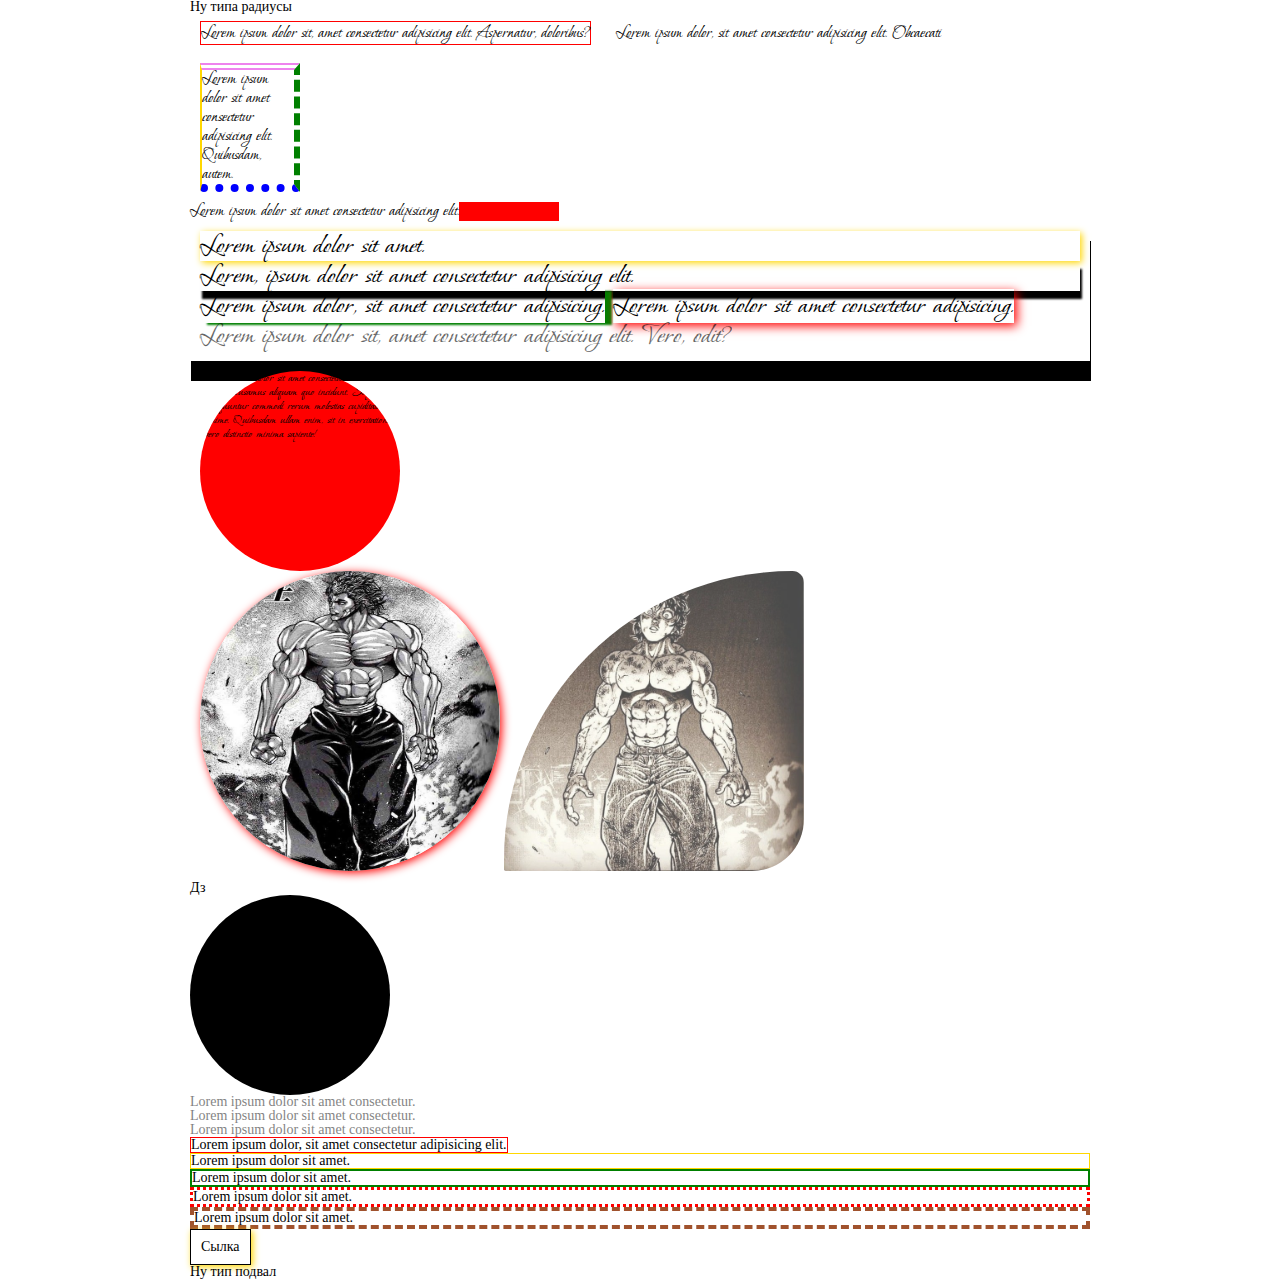
<file: index.html>
<!DOCTYPE html>
<html>

<head>
	<meta charset="utf-8">
	<title>Боец Баки-</title>
	<link rel="stylesheet" href="css/style.css">
</head>


<body>


	<div class="wrapper">
		<header>Ну типа радиусы</header>
		<main>
			<div class="bloc">
				<div class="bloc__border">
					<span class="border">Lorem ipsum dolor sit, amet consectetur adipisicing elit. Aspernatur,
						doloribus?</span>
					<span class="border__radius">Lorem ipsum dolor, sit amet consectetur adipisicing elit. Obcaecati </span>
					<p class="border__ranbom">Lorem ipsum dolor sit amet consectetur adipisicing elit. Quibusdam, autem.</p>
					<p class="border__ridht">
						Lorem ipsum dolor sit amet consectetur adipisicing elit.
					</p>


				</div>
				<div class="bloc__shadow">
					<p class="shadow__lits">Lorem ipsum dolor sit amet.</p>
					<p class="shadow__blec">Lorem, ipsum dolor sit amet consectetur adipisicing elit.</p>
					<span class="lait">Lorem ipsum dolor, sit amet consectetur adipisicing.</span>
					<span class="blec">Lorem ipsum dolor sit amet consectetur adipisicing.</span>
					<p class="optivain">Lorem ipsum dolor sit, amet consectetur adipisicing elit. Vero, odit?</p>

				</div>
				<div class="border__radius">
					<p class="radius">Lorem ipsum dolor sit amet consectetur adipisicing elit. Dicta accusamus aliquam quo
						incidunt. Sapiente consequuntur commodi rerum molestias cupiditate maxime. Quibusdam ullam enim, sit
						in
						exercitationem libero distinctio minima sapiente!</p>
					<img class="radius1" src="img/01.png" alt="">
					<img class="radius2" src="img/02.jpg" alt="">
				</div>
			</div>
			<h1>Дз</h1>
			<div class="dz">
				<p class="dz-bloc">блок</p>
				<div class="dz22">
					<p>Lorem ipsum dolor sit amet consectetur.</p>
					<p>Lorem ipsum dolor sit amet consectetur.</p>

					<p>Lorem ipsum dolor sit amet consectetur.</p>
				</div>
				<div class="dz23"><span>Lorem ipsum dolor, sit amet consectetur adipisicing elit.</span></div>
				<div class="dz24">
					<p class="dz1">Lorem ipsum dolor sit amet.</p>
					<p class="dz2">Lorem ipsum dolor sit amet.</p>
					<p class="dz3">Lorem ipsum dolor sit amet.</p>
					<p class="dz4">Lorem ipsum dolor sit amet.</p>
				</div>
				<div class="dz25"><span>Сылка</span></div>
			</div>
		</main>
		<footer>Ну тип подвал</footer>
	</div>


</body>

</html>
</file>
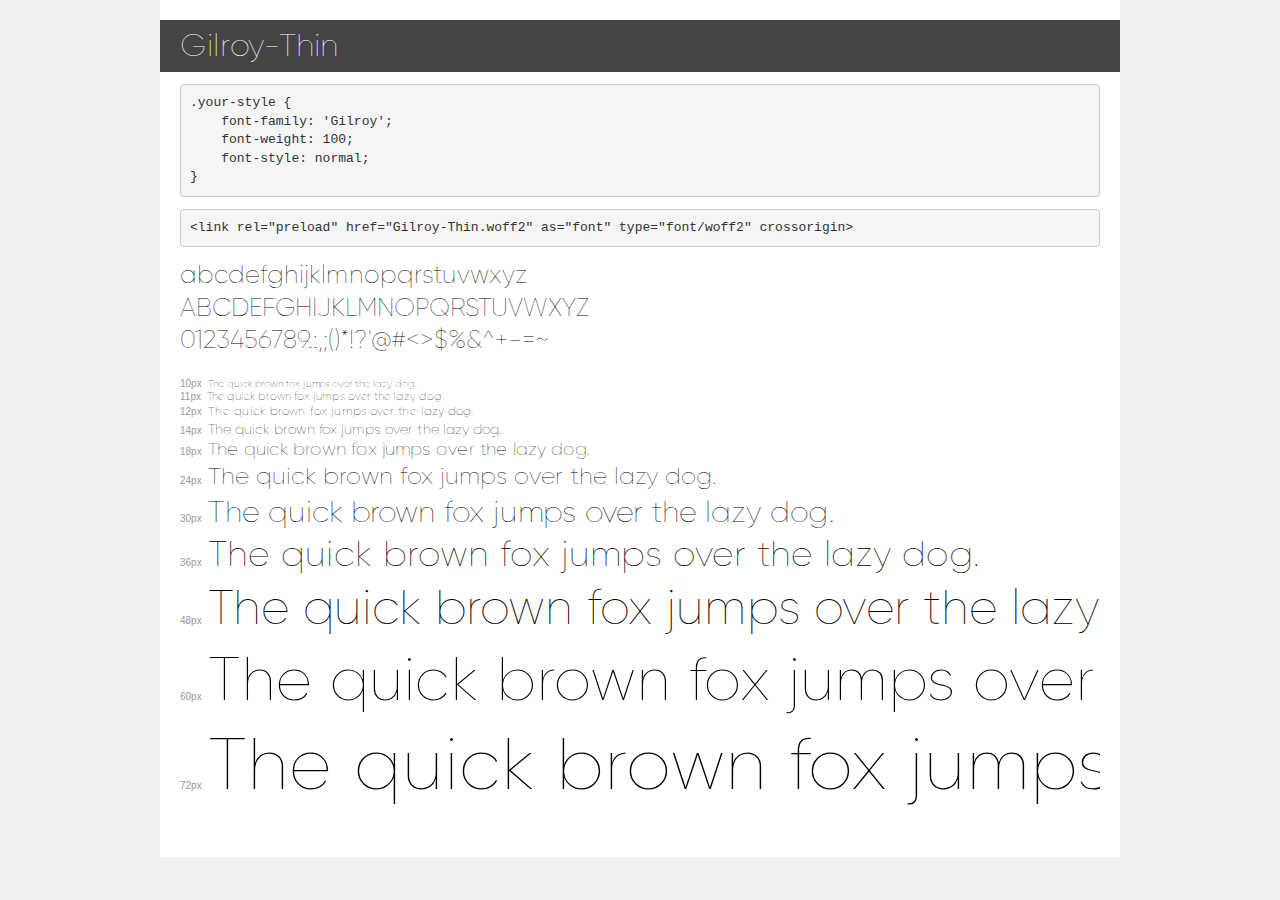
<file: fonts/demo.html>
<!DOCTYPE html>
<html lang="en">
<head>
    <meta charset="utf-8">
    <meta http-equiv="X-UA-Compatible" content="IE=edge">
    <meta name="viewport" content="width=device-width, initial-scale=1">
    <meta name="robots" content="noindex, noarchive">
    <meta name="format-detection" content="telephone=no">
    <title>Transfonter demo</title>
    <link href="stylesheet.css" rel="stylesheet">
    <style>
        /*
        http://meyerweb.com/eric/tools/css/reset/
        v2.0 | 20110126
        License: none (public domain)
        */
        html, body, div, span, applet, object, iframe,
        h1, h2, h3, h4, h5, h6, p, blockquote, pre,
        a, abbr, acronym, address, big, cite, code,
        del, dfn, em, img, ins, kbd, q, s, samp,
        small, strike, strong, sub, sup, tt, var,
        b, u, i, center,
        dl, dt, dd, ol, ul, li,
        fieldset, form, label, legend,
        table, caption, tbody, tfoot, thead, tr, th, td,
        article, aside, canvas, details, embed,
        figure, figcaption, footer, header, hgroup,
        menu, nav, output, ruby, section, summary,
        time, mark, audio, video {
            margin: 0;
            padding: 0;
            border: 0;
            font-size: 100%;
            font: inherit;
            vertical-align: baseline;
        }
        /* HTML5 display-role reset for older browsers */
        article, aside, details, figcaption, figure,
        footer, header, hgroup, menu, nav, section {
            display: block;
        }
        body {
            line-height: 1;
        }
        ol, ul {
            list-style: none;
        }
        blockquote, q {
            quotes: none;
        }
        blockquote:before, blockquote:after,
        q:before, q:after {
            content: '';
            content: none;
        }
        table {
            border-collapse: collapse;
            border-spacing: 0;
        }
        /* demo styles */
        body {
            background: #f0f0f0;
            color: #000;
        }
        .page {
            background: #fff;
            width: 920px;
            margin: 0 auto;
            padding: 20px 20px 0 20px;
            overflow: hidden;
        }
        .font-container {
            overflow-x: auto;
            overflow-y: hidden;
            margin-bottom: 40px;
            line-height: 1.3;
            white-space: nowrap;
            padding-bottom: 5px;
        }
        h1 {
            position: relative;
            background: #444;
            font-size: 32px;
            color: #fff;
            padding: 10px 20px;
            margin: 0 -20px 12px -20px;
        }
        .letters {
            font-size: 25px;
            margin-bottom: 20px;
        }
        .s10:before {
            content: '10px';
        }
        .s11:before {
            content: '11px';
        }
        .s12:before {
            content: '12px';
        }
        .s14:before {
            content: '14px';
        }
        .s18:before {
            content: '18px';
        }
        .s24:before {
            content: '24px';
        }
        .s30:before {
            content: '30px';
        }
        .s36:before {
            content: '36px';
        }
        .s48:before {
            content: '48px';
        }
        .s60:before {
            content: '60px';
        }
        .s72:before {
            content: '72px';
        }
        .s10:before, .s11:before, .s12:before, .s14:before,
        .s18:before, .s24:before, .s30:before, .s36:before,
        .s48:before, .s60:before, .s72:before {
            font-family: Arial, sans-serif;
            font-size: 10px;
            font-weight: normal;
            font-style: normal;
            color: #999;
            padding-right: 6px;
        }
        pre {
            display: block;
            padding: 9px;
            margin: 0 0 12px;
            font-family: Monaco, Menlo, Consolas, "Courier New", monospace;
            font-size: 13px;
            line-height: 1.428571429;
            color: #333;
            font-weight: normal;
            font-style: normal;
            background-color: #f5f5f5;
            border: 1px solid #ccc;
            overflow-x: auto;
            border-radius: 4px;
        }
        /* responsive */
        @media (max-width: 959px) {
            .page {
                width: auto;
                margin: 0;
            }
        }
    </style>
</head>
<body>
<div class="page">
    <div class="demo">
        <h1 style="font-family: 'Gilroy'; font-weight: 100; font-style: normal;">Gilroy-Thin</h1>
        <pre title="Usage">.your-style {
    font-family: 'Gilroy';
    font-weight: 100;
    font-style: normal;
}</pre>
        <pre title="Preload (optional)">
&lt;link rel=&quot;preload&quot; href=&quot;Gilroy-Thin.woff2&quot; as=&quot;font&quot; type=&quot;font/woff2&quot; crossorigin&gt;</pre>
        <div class="font-container" style="font-family: 'Gilroy'; font-weight: 100; font-style: normal;">
            <p class="letters">
                abcdefghijklmnopqrstuvwxyz<br>
ABCDEFGHIJKLMNOPQRSTUVWXYZ<br>
                0123456789.:,;()*!?'@#&lt;&gt;$%&^+-=~
            </p>
            <p class="s10" style="font-size: 10px;">The quick brown fox jumps over the lazy dog.</p>
            <p class="s11" style="font-size: 11px;">The quick brown fox jumps over the lazy dog.</p>
            <p class="s12" style="font-size: 12px;">The quick brown fox jumps over the lazy dog.</p>
            <p class="s14" style="font-size: 14px;">The quick brown fox jumps over the lazy dog.</p>
            <p class="s18" style="font-size: 18px;">The quick brown fox jumps over the lazy dog.</p>
            <p class="s24" style="font-size: 24px;">The quick brown fox jumps over the lazy dog.</p>
            <p class="s30" style="font-size: 30px;">The quick brown fox jumps over the lazy dog.</p>
            <p class="s36" style="font-size: 36px;">The quick brown fox jumps over the lazy dog.</p>
            <p class="s48" style="font-size: 48px;">The quick brown fox jumps over the lazy dog.</p>
            <p class="s60" style="font-size: 60px;">The quick brown fox jumps over the lazy dog.</p>
            <p class="s72" style="font-size: 72px;">The quick brown fox jumps over the lazy dog.</p>
        </div>
    </div>

</div>
</body>
</html>
</file>
<file: css/style.css>
@import url("https://fonts.googleapis.com/css2?family=Bonheur+Royale&family=Explora&family=Stick+No+Bills:wght@200;600&display=swap");

*,
*::before,
*::after {
	padding: 0;
	margin: 0;
	border: 0;
	box-sizing: border-box;
}
:focus,
:active {
	outline: none;
}
a:focus,
a:active {
	outline: none;
}
nav,
footer,
header,
aside {
	display: block;
}
html,
body {
	height: 100%;
	width: 100%;
	font-size: 100%;
	line-height: 1;
	font-size: 14px;
}
input,
button,
textarea {
	font-family: inherit;
}

a,
a:visited {
	text-decoration: none;
}
a:hover {
	text-decoration: none;
}
li {
	list-style: none;
}
img {
	vertical-align: top;
}
h1,
h2,
h3,
h4,
h5,
h6 {
	font-size: inherit;
	font-weight: inherit;
}
img {
	width: 300px;
	height: 300px;
}
.wrapper {
	width: 900px;
	margin: 0 auto;
}

.bloc {
	font-family: Bonheur Royale;
}

.bloc__border {
	font-size: 19px;
}

.border {
	margin: 10px;
	border: 1px solid red;
}

.border__radius {
	margin: 10px;
	display: inline-block;
}

.border__ranbom {
	margin: 10px;
	width: 100px;
	border-left: 2px solid gold;
	border-right: 6px dashed green;
	border-top: 7px double violet;
	border-bottom: 8px dotted blue;
}

.border__ridht {
	border-right: 100px solid red;
	display: inline-block;
}

.bloc__shadow {
	font-size: 30px;
	box-shadow: 1px 20px 0px #000;
	padding: 10px;
}

.shadow__lits {
	box-shadow: 2px 2px 7px gold;
}

.shadow__blec {
	box-shadow: 2px 8px 2px #000;
}
.lait {
	box-shadow: 7px 2px 2px green;
}

.blec {
	box-shadow: 3px 3px 10px red;
}
.optivain {
	opacity: 0.6;
}

.radius {
	width: 200px;
	height: 200px;
	border-radius: 50%;
	background: red;
	overflow: hidden;
}
.radius1 {
	border-radius: 50%;
	box-shadow: 2px 2px 10px red;
}

.radius2 {
	border-radius: 500px 20px 30% 1%;
	opacity: 0.7;
}
.dz {
}
.dz-bloc {
	background: #000;
	width: 200px;
	height: 200px;
	border-radius: 50%;
	overflow: hidden;
}

.dz22 {
	opacity: 0.5;
}

.dz23 {
	border: 1px solid red;
	display: inline-block;
}
.dz24 {
}
.dz1 {
	border: 1px solid gold;
}
.dz2 {
	border: 2px double green;
}
.dz3 {
	border: 3px dotted red;
}
.dz4 {
	border: 4px dashed sienna;
}
.dz25 {
	border: 1px solid black;
	padding: 10px;
	display: inline-block;
	box-shadow: 2px 2px 7px gold;
}
</file>
<file: fonts/stylesheet.css>
@font-face {
    font-family: 'Gilroy';
    src: url('Gilroy-Thin.woff2') format('woff2'),
        url('Gilroy-Thin.woff') format('woff');
    font-weight: 100;
    font-style: normal;
    font-display: swap;
}
</file>
